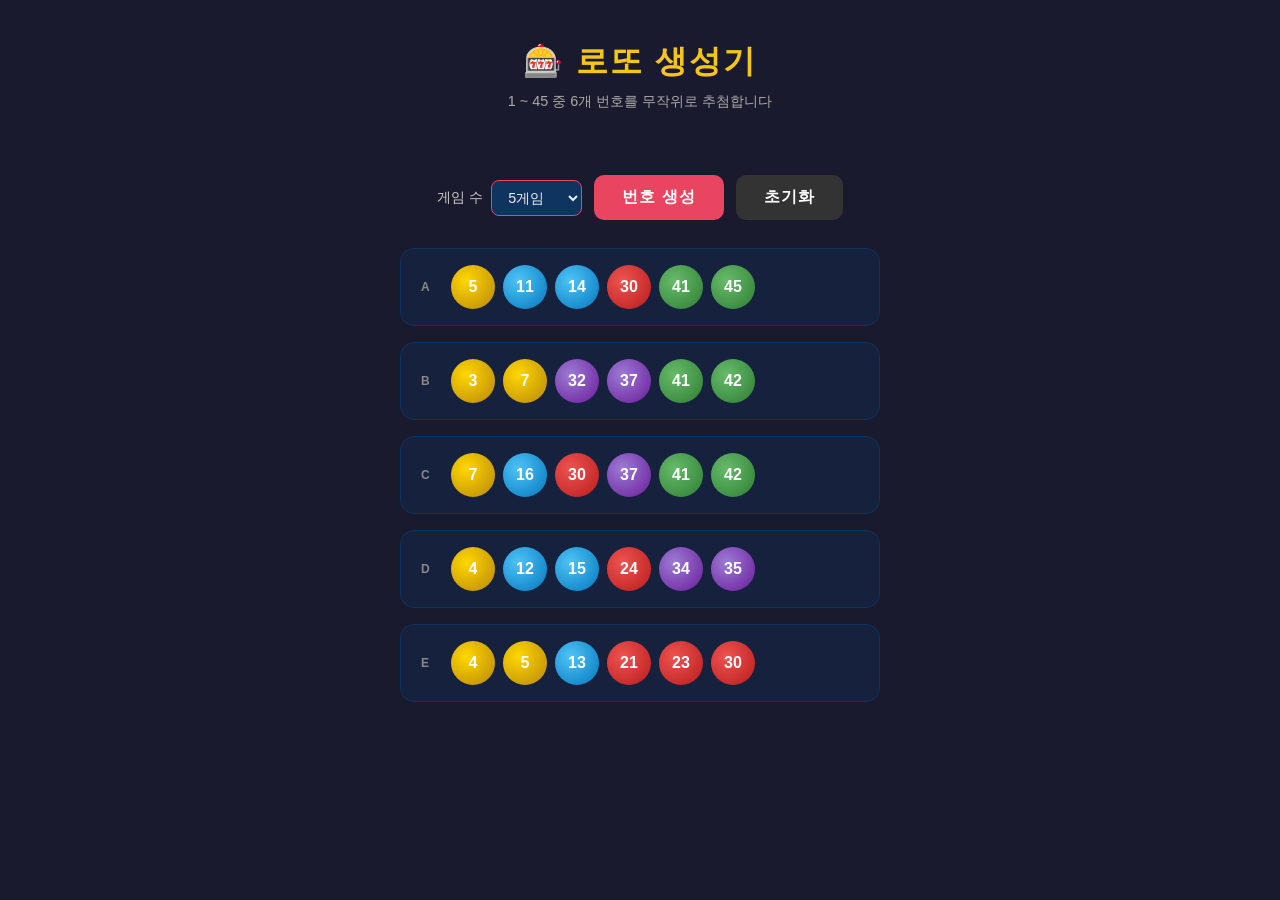
<file: lotto.html>
<!DOCTYPE html>
<html lang="ko">
<head>
  <meta charset="UTF-8">
  <meta name="viewport" content="width=device-width, initial-scale=1.0">
  <title>로또 번호 생성기</title>
  <style>
    * { box-sizing: border-box; margin: 0; padding: 0; }

    body {
      font-family: 'Segoe UI', sans-serif;
      background: #1a1a2e;
      color: #eee;
      display: flex;
      flex-direction: column;
      align-items: center;
      min-height: 100vh;
      padding: 40px 20px;
    }

    h1 {
      font-size: 2rem;
      margin-bottom: 8px;
      color: #f5c518;
      letter-spacing: 2px;
    }

    p.sub {
      color: #aaa;
      margin-bottom: 36px;
      font-size: 0.9rem;
    }

    .tickets {
      display: flex;
      flex-direction: column;
      gap: 16px;
      width: 100%;
      max-width: 480px;
    }

    .ticket {
      background: #16213e;
      border: 1px solid #0f3460;
      border-radius: 14px;
      padding: 16px 20px;
      display: flex;
      align-items: center;
      gap: 12px;
      animation: pop 0.3s ease;
    }

    @keyframes pop {
      from { transform: scale(0.9); opacity: 0; }
      to   { transform: scale(1);   opacity: 1; }
    }

    .ticket-label {
      font-size: 0.75rem;
      color: #888;
      min-width: 18px;
      font-weight: bold;
    }

    .balls {
      display: flex;
      gap: 8px;
      flex-wrap: wrap;
    }

    .ball {
      width: 44px;
      height: 44px;
      border-radius: 50%;
      display: flex;
      align-items: center;
      justify-content: center;
      font-weight: bold;
      font-size: 1rem;
      color: #fff;
      flex-shrink: 0;
    }

    /* 번호 색상 구간 */
    .c1  { background: radial-gradient(circle at 35% 35%, #ffd700, #b8860b); }
    .c2  { background: radial-gradient(circle at 35% 35%, #4fc3f7, #0277bd); }
    .c3  { background: radial-gradient(circle at 35% 35%, #ef5350, #b71c1c); }
    .c4  { background: radial-gradient(circle at 35% 35%, #9c7bd4, #6a1b9a); }
    .c5  { background: radial-gradient(circle at 35% 35%, #66bb6a, #2e7d32); }

    .controls {
      display: flex;
      gap: 12px;
      margin-top: 28px;
      flex-wrap: wrap;
      justify-content: center;
    }

    .count-wrap {
      display: flex;
      align-items: center;
      gap: 8px;
      color: #ccc;
      font-size: 0.9rem;
    }

    select {
      background: #0f3460;
      color: #eee;
      border: 1px solid #e94560;
      border-radius: 8px;
      padding: 8px 12px;
      font-size: 0.9rem;
      cursor: pointer;
    }

    button {
      background: #e94560;
      color: #fff;
      border: none;
      border-radius: 10px;
      padding: 12px 28px;
      font-size: 1rem;
      font-weight: bold;
      cursor: pointer;
      transition: background 0.2s, transform 0.1s;
      letter-spacing: 1px;
    }

    button:hover  { background: #c73652; }
    button:active { transform: scale(0.97); }

    .btn-clear {
      background: #333;
    }
    .btn-clear:hover { background: #555; }
  </style>
<!-- Google tag (gtag.js) -->
<script async src="https://www.googletagmanager.com/gtag/js?id=G-R78GYMXX8R"></script>
<script>
  window.dataLayer = window.dataLayer || [];
  function gtag(){dataLayer.push(arguments);}
  gtag('js', new Date());

  gtag('config', 'G-R78GYMXX8R');
</script>
</head>
<body>

<h1>🎰 로또 생성기</h1>
<p class="sub">1 ~ 45 중 6개 번호를 무작위로 추첨합니다</p>

<div class="controls">
  <div class="count-wrap">
    <label for="ticketCount">게임 수</label>
    <select id="ticketCount">
      <option value="1">1게임</option>
      <option value="3">3게임</option>
      <option value="5" selected>5게임</option>
      <option value="10">10게임</option>
    </select>
  </div>
  <button onclick="generate()">번호 생성</button>
  <button class="btn-clear" onclick="clear()">초기화</button>
</div>

<div class="tickets" id="tickets" style="margin-top:28px;"></div>

<script>
  function ballClass(n) {
    if (n <= 10) return 'c1';
    if (n <= 20) return 'c2';
    if (n <= 30) return 'c3';
    if (n <= 40) return 'c4';
    return 'c5';
  }

  function pickNumbers() {
    const pool = Array.from({length: 45}, (_, i) => i + 1);
    for (let i = pool.length - 1; i > 0; i--) {
      const j = Math.floor(Math.random() * (i + 1));
      [pool[i], pool[j]] = [pool[j], pool[i]];
    }
    return pool.slice(0, 6).sort((a, b) => a - b);
  }

  function generate() {
    const count = parseInt(document.getElementById('ticketCount').value);
    const container = document.getElementById('tickets');
    container.innerHTML = '';

    const labels = ['A','B','C','D','E','F','G','H','I','J'];

    for (let i = 0; i < count; i++) {
      const nums = pickNumbers();
      const ticket = document.createElement('div');
      ticket.className = 'ticket';
      ticket.style.animationDelay = `${i * 0.06}s`;

      const label = document.createElement('div');
      label.className = 'ticket-label';
      label.textContent = labels[i];

      const balls = document.createElement('div');
      balls.className = 'balls';

      nums.forEach(n => {
        const b = document.createElement('div');
        b.className = `ball ${ballClass(n)}`;
        b.textContent = n;
        balls.appendChild(b);
      });

      ticket.appendChild(label);
      ticket.appendChild(balls);
      container.appendChild(ticket);
    }
  }

  function clear() {
    document.getElementById('tickets').innerHTML = '';
  }

  // 초기 실행
  generate();
</script>
</body>
</html>
</file>
